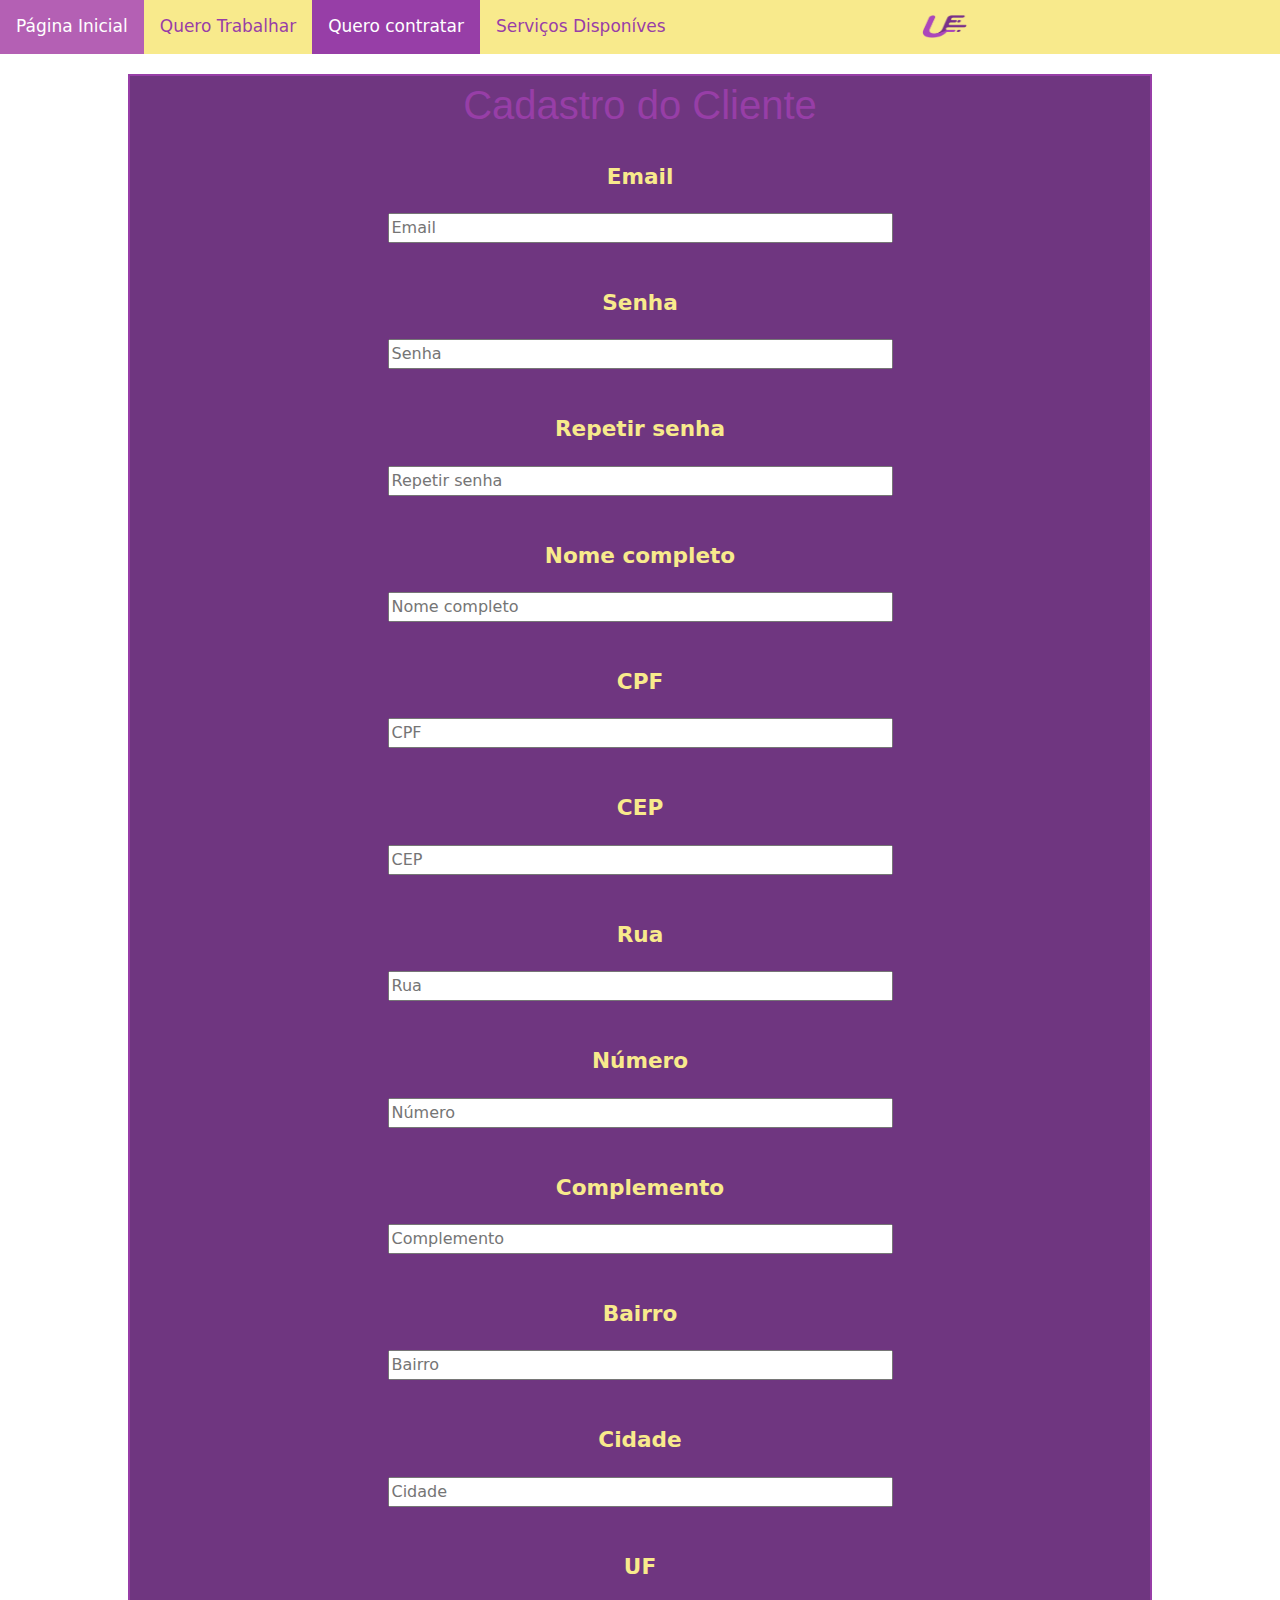
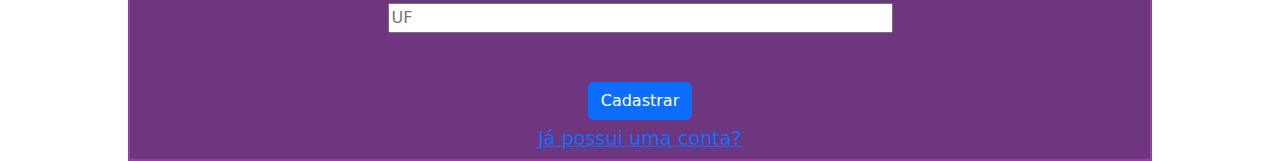
<file: cadastro_user.html>
<!DOCTYPE html>
<html lang="pt-br">

	<head>
		<meta charset="UTF-8">
		<title>UFast Cadastro Cliente</title>
		<link href="style.css" rel="stylesheet" />
		<link rel="stylesheet" href="https://cdnjs.cloudflare.com/ajax/libs/font-awesome/4.7.0/css/font-awesome.min.css">
		<link rel="stylesheet" href="https://cdnjs.cloudflare.com/ajax/libs/font-awesome/4.7.0/css/font-awesome.min.css">
		<link href="https://cdn.jsdelivr.net/npm/bootstrap@5.1.1/dist/css/bootstrap.min.css" rel="stylesheet">
        <script src="https://cdn.jsdelivr.net/npm/bootstrap@5.1.1/dist/js/bootstrap.bundle.min.js"></script>
	</head>
	

	<body>
		<div class="topnav" id="myTopnav">
            <a href="index.html" >Página Inicial</a>
            <a href="login_servico.html">Quero Trabalhar</a>
            <a href="login_user.html" class="active">Quero contratar</a>
            <a href="servicos.html">Serviços Disponíves</a>
            <img class="top" src="ufastfundo.png">
            <a href="javascript:void(0);" class="icon" onclick="myFunction()">
                <i class="fa fa-bars"></i>
            </a>
            </div>

		<div class="login">
			<h1>Cadastro do Cliente</h1><br>
		<form method="get" action="login.php">
			<label><b>Email
			</b>
			</label><br>
			<input type="text" name="email" id="email" placeholder="Email" class="input">
			<br><br>

			<label><b>Senha
			</b>
			</label><br>
			<input class="input" type="Password" name="Senha"  placeholder="Senha">
			<br><br>

			<label><b>Repetir senha
			</b>
			</label><br>
			<input class="input" type="Password" name="Repetir senha" id="Repetir senha" placeholder="Repetir senha">
			<br><br>

			<label><b>Nome completo
			</b>
			</label><br>
			<input class="input" type="text" name="Nome completo" id="Nome completo" placeholder="Nome completo">
			<br><br>

			<label><b>CPF
			</b>
			</label><br>
			<input class="input" type="text" name="CPF" id="CPF" placeholder="CPF">
			<br><br>

			<label><b>CEP
			</b>
			</label><br>
			<input class="input" type="text" name="CEP" id="CEP" placeholder="CEP">
			<br><br>
			
			<label><b>Rua
			</b><br>
			</label><br>
			<input class="input" type="text" name="Rua" id="Rua" placeholder="Rua">
			<br><br>

			<label><b>Número
			</b>
			</label><br>
			<input class="input" type="text" name="Número" id="Número" placeholder="Número">
			<br><br>

			<label><b>Complemento
			</b>
			</label><br>
			<input class="input" type="text" name="Complemento" id="Complemento" placeholder="Complemento">
			<br><br>

			<label><b>Bairro
			</b>
			</label><br>
			<input class="input" type="text" name="Bairro" id="Bairro" placeholder="Bairro">
			<br><br>

			<label><b>Cidade
			</b>
			</label><br>
			<input class="input" type="text" name="Cidade" id="Cidade" placeholder="Cidade">
			<br><br>

			<label><b>UF
			</b>
			</label><br>
			<input class="input" type="text" name="UF" id="UF" placeholder="UF">
			<br><br>
			<button type="button" name="cadastro" class="btn btn-primary">Cadastrar</button><br>
			<a class="link" href="login_user.html">Já possui uma conta?</a>
			<!-- JS do menu responsivo-->
			<script>
				function myFunction() {
				var x = document.getElementById("myTopnav");
				if (x.className === "topnav") {
					x.className += " responsive";
				} else {
					x.className = "topnav";
				}
				}
			</script>
	</body>
</html>
</file>
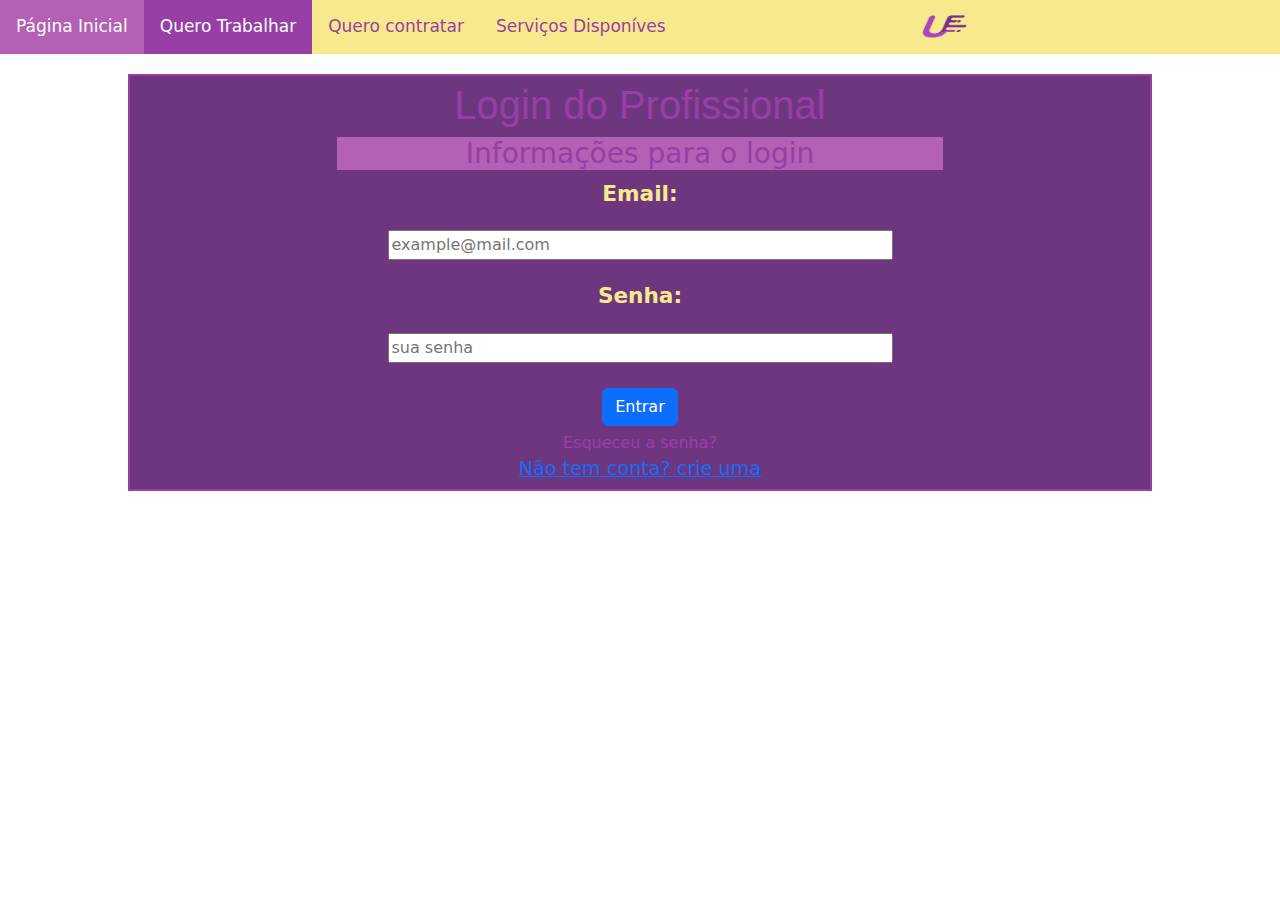
<file: login_servico.html>
<!DOCTYPE html>

<html>
    <head>
        <meta charset="utf-8">
        <meta name="viewport" content="width=device-width, initial-scale=1.0">
        <link rel="stylesheet" href="https://cdnjs.cloudflare.com/ajax/libs/font-awesome/4.7.0/css/font-awesome.min.css">
        <title>UFAST</title>
        <link rel="icon" href="0B0kcKW1.jpg">
        <!-- carregando arquivo interno CSS styles -->
        <link rel="stylesheet" href="style.css">
        <link href="https://cdn.jsdelivr.net/npm/bootstrap@5.1.1/dist/css/bootstrap.min.css" rel="stylesheet">
        <script src="https://cdn.jsdelivr.net/npm/bootstrap@5.1.1/dist/js/bootstrap.bundle.min.js"></script>
    </head>

    <body>
    <div class="topnav" id="myTopnav">
            <a href="index.html" >Página Inicial</a>
            <a href="#" class="active">Quero Trabalhar</a>
            <a href="login_user.html">Quero contratar</a>
            <a href="servicos.html">Serviços Disponíves</a>
            <img class="top" src="ufastfundo.png">
            <a href="javascript:void(0);" class="icon" onclick="myFunction()">
                <i class="fa fa-bars"></i>
            </a>
            </div>
    </div>
        <div class="login center">
            <h1>Login do Profissional</h1>
            <h3>Informações para o login</h3>
            <form href=mailto class="form">
                <Label for="email">Email:</label><br>
                <input type="email" name="email" placeholder="example@mail.com" required="true" class="input"></input><br>
                <label for="senha">Senha:</label><br>
                <input type="password" name="password" placeholder="sua senha" required="true" class="input"></inpu><br>
                <button type="submit" class="btn btn-primary">Entrar</button>
            </form>
            <div>Esqueceu a senha?</div>
            <a class="link" href="signup.html">Não tem conta? crie uma</a>
        </div>
        <script>
            function myFunction() {
            var x = document.getElementById("myTopnav");
            if (x.className === "topnav") {
                x.className += " responsive";
            } else {
                x.className = "topnav";
            }
            }
        </script>
    </body>
</html>
</file>
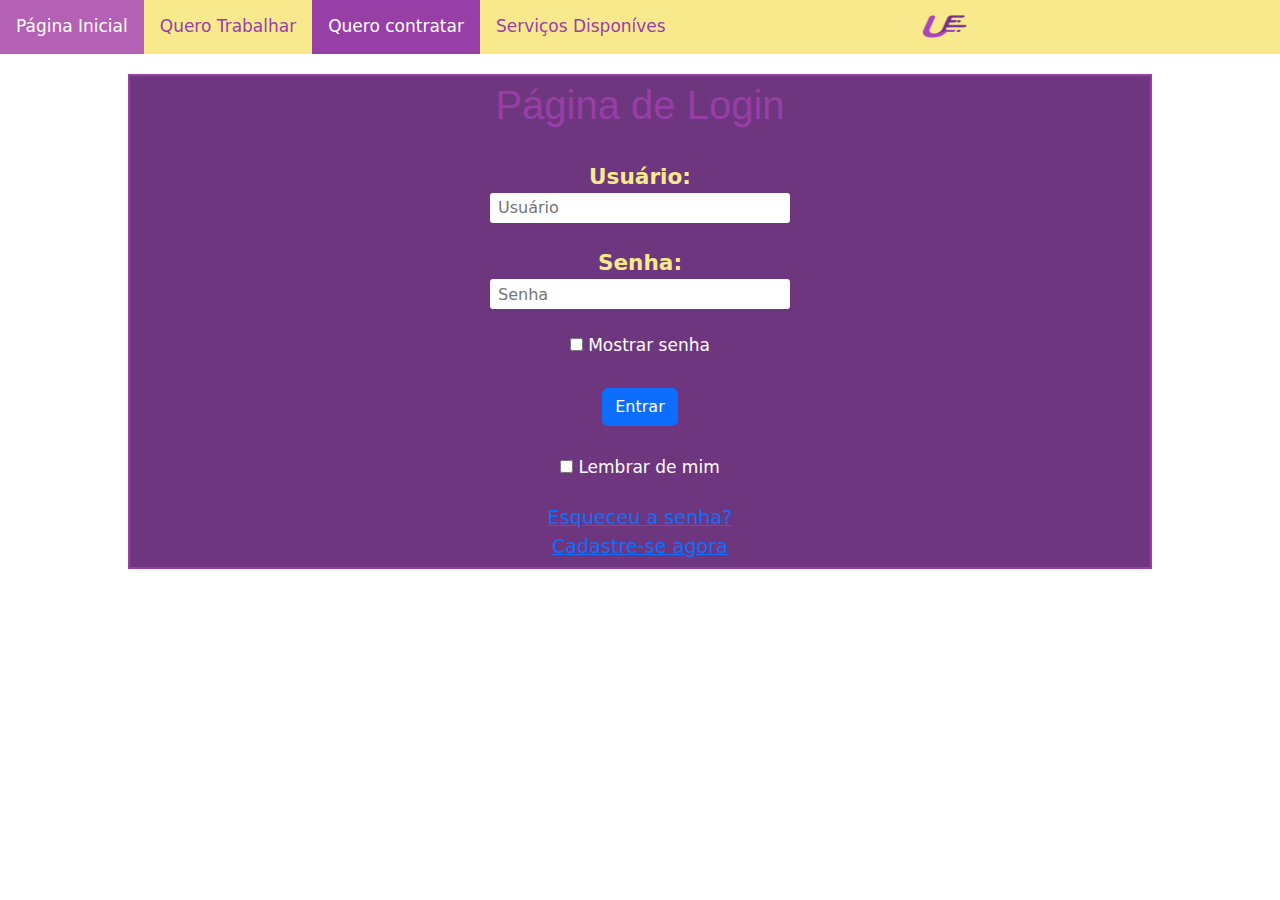
<file: login_user.html>
<!DOCTYPE html>
<html lang="pt-br">

	<head>
	    <meta charset="utf-8">
        <meta name="viewport" content="width=device-width, initial-scale=1.0">
        <link rel="stylesheet" href="https://cdnjs.cloudflare.com/ajax/libs/font-awesome/4.7.0/css/font-awesome.min.css">
        <title>Ufast</title>
        <link rel="icon" href="0B0kcKW1.jpg">
        <!-- carregando arquivo interno CSS styles -->
        <link rel="stylesheet" href="style.css">
        <link href="https://cdn.jsdelivr.net/npm/bootstrap@5.1.1/dist/css/bootstrap.min.css" rel="stylesheet">
        <script src="https://cdn.jsdelivr.net/npm/bootstrap@5.1.1/dist/js/bootstrap.bundle.min.js"></script>
	</head>

	<body>
        <div class="topnav" id="myTopnav">
            <a href="index.html" >Página Inicial</a>
            <a href="login_servico.html" >Quero Trabalhar</a>
            <a href="login_user.html" class="active">Quero contratar</a>
            <a href="servicos.html">Serviços Disponíves</a>
			<img class="top" src="ufastfundo.png">
            <a href="javascript:void(0);" class="icon" onclick="myFunction()">
                <i class="fa fa-bars"></i>
            </a>
            </div>
		
		<div class="login">
        <h1>Página de Login</h1><br>
		<form method="get" action="login.php">
			<label><b>Usuário:
			</b>
			</label><br>
			<input type="text" name="Usuario" id="Usuario" placeholder="Usuário">
			<br><br>

			<label><b>Senha:    
        		</b>    
        		</label><br>    
        		<input type="Password" name="Senha" id="Senha" placeholder="Senha">    
        		<br><br>

        		<input type="checkbox" id="mostrar_senha">    
        		<span>Mostrar senha</span> 
			<br><br>
  
				<button type="button" name="entrar" class="btn btn-primary">Entrar</button><br>
      
        		<br>
   
        		<input type="checkbox" id="lembrar">    
        		<span>Lembrar de mim</span>    
        		<br><br>
 
			<a href="#">Esqueceu a senha?</a> 
			<br>
   
        		<a class="link" href="cadastro_user.html">Cadastre-se agora</a>    
    		</form>     
		</div>  

        <!-- JS do menu responsivo-->
        			<script>
				function myFunction() {
				var x = document.getElementById("myTopnav");
				if (x.className === "topnav") {
					x.className += " responsive";
				} else {
					x.className = "topnav";
				}
				}
			</script>
	</body>    
</html>
</file>
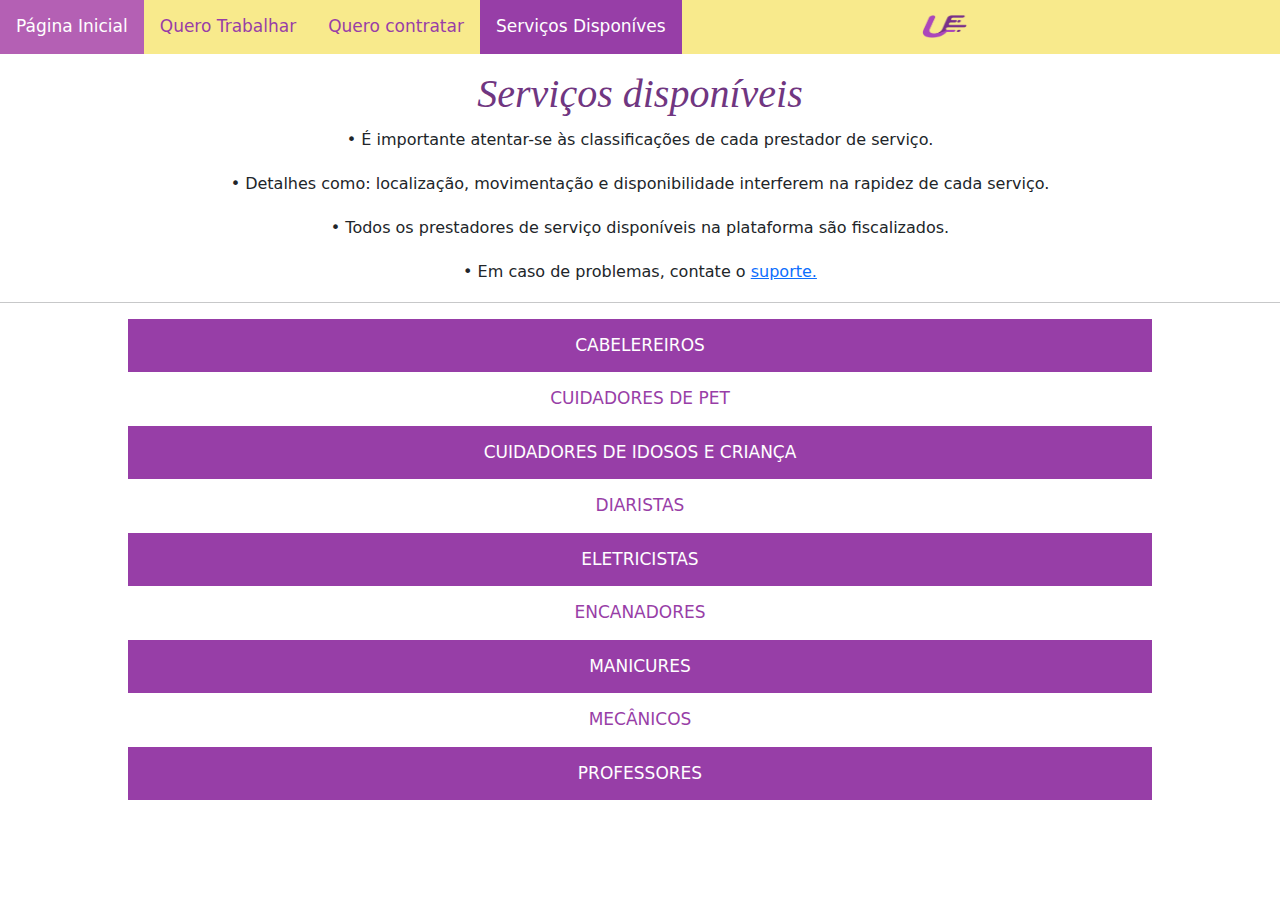
<file: servicos.html>
<!DOCTYPE html>
<html lang="pt-br">
    <head>
        <meta charset="utf-8">
        <meta name="viewport" content="width=device-width, initial-scale=1.0">
        <link rel="stylesheet" href="https://cdnjs.cloudflare.com/ajax/libs/font-awesome/4.7.0/css/font-awesome.min.css">
        <title>Ufast</title>
        <link rel="icon" href="0B0kcKW1.jpg">
        <!-- carregando arquivo interno CSS styles -->
        <link rel="stylesheet" href="style.css">
        <link href="https://cdn.jsdelivr.net/npm/bootstrap@5.1.1/dist/css/bootstrap.min.css" rel="stylesheet">
        <script src="https://cdn.jsdelivr.net/npm/bootstrap@5.1.1/dist/js/bootstrap.bundle.min.js"></script>
    </head>

    <body>
    <div class="topnav" id="myTopnav">
            <a href="index.html">Página Inicial</a>
            <a href="login_servico.html">Quero Trabalhar</a>
            <a href="login_user.html">Quero contratar</a>
            <a href="servicos.html" class="active">Serviços Disponíves</a>
            <img class="top" src="ufastfundo.png" alt="logo">
            <a href="javascript:void(0);" class="icon" onclick="myFunction()">
                <i class="fa fa-bars"></i>
            </a>
            </div>
    </div>
    <p></p>
    <h1 style="color: #703681; font-style: oblique; font-family: Stealdream;"> Serviços disponíveis </h1>
    <p class="centerr"> • É importante atentar-se às classificações de cada prestador de serviço.</p>
    <p class="centerr"> • Detalhes como: localização, movimentação e disponibilidade interferem na rapidez de cada serviço.</p>
    <p class="centerr"> • Todos os prestadores de serviço disponíveis na plataforma são fiscalizados.</p>
    <p class="centerr"> • Em caso de problemas, contate o <a href= "suporte.html">suporte.</a></p>
    <p></p>
    <hr>
    <p></p>
    <div class="servicesop" id="myToppnav">
            <a href="#" class="active">CABELEREIROS</a>
            <a href="#">CUIDADORES DE PET</a>
            <a href="#" class="active">CUIDADORES DE IDOSOS E CRIANÇA</a>
            <a href="#">DIARISTAS</a>
            <a href="#" class="active">ELETRICISTAS</a>
            <a href="#">ENCANADORES</a>
            <a href="#" class="active">MANICURES</a>
            <a href="#">MECÂNICOS</a>
            <a href="#" class="active">PROFESSORES</a>
            </div>
            			<!-- JS do menu responsivo-->
			<script>
				function myFunction() {
				var x = document.getElementById("myTopnav");
				if (x.className === "servicesop") {
					x.className += " responsive";
				} else {
					x.className = "servicesop";
				}
				}
			</script>
    </div>
    </body>
</file>
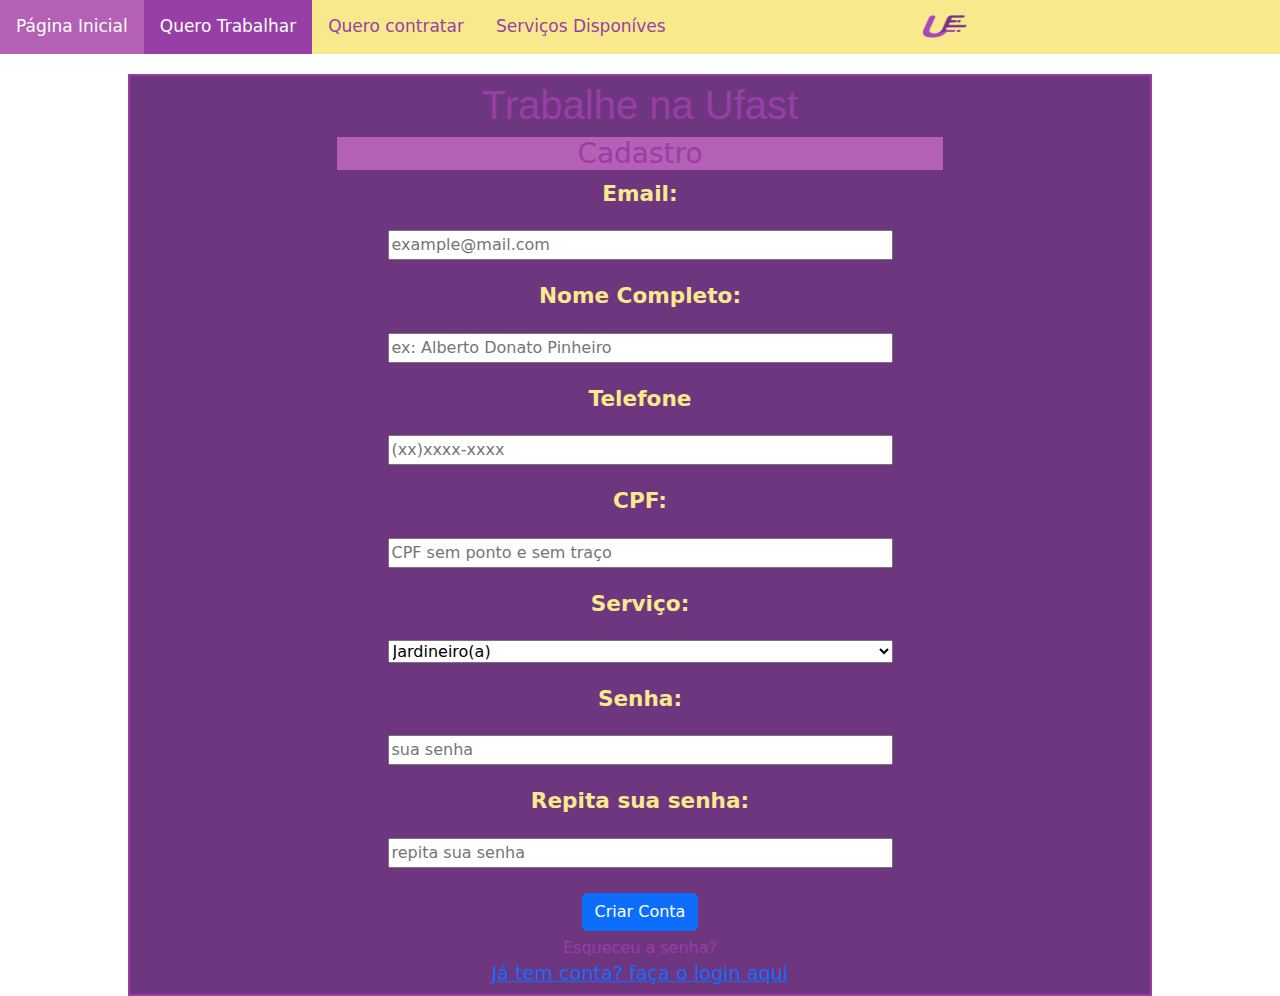
<file: signup.html>
<!DOCTYPE html>

<html>
    <head>
        <meta charset="utf-8">
        <meta name="viewport" content="width=device-width, initial-scale=1.0">
        <link rel="stylesheet" href="https://cdnjs.cloudflare.com/ajax/libs/font-awesome/4.7.0/css/font-awesome.min.css">
        <title>UFAST</title>
        <link rel="icon" href="0B0kcKW1.jpg">
        <!-- carregando arquivo interno CSS styles -->
        <link rel="stylesheet" href="style.css">
        <link href="https://cdn.jsdelivr.net/npm/bootstrap@5.1.1/dist/css/bootstrap.min.css" rel="stylesheet">
        <script src="https://cdn.jsdelivr.net/npm/bootstrap@5.1.1/dist/js/bootstrap.bundle.min.js"></script>
    </head>

    <body>
    <div class="topnav" id="myTopnav">
            <a href="index.html" >Página Inicial</a>
            <a href="#" class="active">Quero Trabalhar</a>
            <a href="login_user.html">Quero contratar</a>
            <a href="servicos.html">Serviços Disponíves</a>
            <img class="top" src="ufastfundo.png">
            <a href="javascript:void(0);" class="icon" onclick="myFunction()">
                <i class="fa fa-bars"></i>
            </a>
            </div>
    </div>
        <div class="login center">
            <h1>Trabalhe na Ufast</h1>
            <h3>Cadastro</h3>
            <form href=mailto class="form">
                <Label for="email">Email:</label><br>
                <input type="email" name="email" placeholder="example@mail.com" required="true" class="input"></input><br>
                <Label for="name">Nome Completo:</label><br>
                <input type="text" name="name" placeholder="ex: Alberto Donato Pinheiro" required="true" class="input"></input><br>
                <Label for="phone_number">Telefone</label><br>
                <input type="number" name="phone_number" placeholder="(xx)xxxx-xxxx" required="true" class="input"></input><br>
                <Label for="cpf">CPF:</label><br>
                <input type="number" name="cpf" placeholder="CPF sem ponto e sem traço" required="true" class="input"></input><br>
                <Label for="service">Serviço:</label><br>
                <select type="email" name="email" placeholder="example@mail.com" required="true" class="input">
                    <option>Jardineiro(a)</option>
                    <option>Mecânico(a)/Carro</option>
                    <option>Mecânico(a)/Refrigeração</option>
                    <option>Diarista</option>
                    <option>Montador(a) de móveis</option>
                    <option>Pintor(a)</option>
                    <option>Mestre de obra</option>
                    <option>Encanador(a)</option>
                    <option>Eletricista</option>
                    <option>Cuidador(a)</option>
                    <option>Cuidador(a) de pets</option>
                    <option>Fotógrafo(a)</option>
                    <option>Professor(a) de matemática</option>
                    <option>Professor(a) de inglês</option>
                    <option>Professor(a) de química</option>
                    <option>Professor(a) de física</option>
                    <option>Professor(a) de redação</option>
                </select><br>
                <label for="password">Senha:</label><br>
                <input type="password" name="password" placeholder="sua senha" required="true" class="input"></inpu><br>
                <label for="check password">Repita sua senha:</label><br>
                <input type="password" name="check password" placeholder="repita sua senha" required="true" class="input"></inpu><br>
                <button type="submit" class="btn btn-primary">Criar Conta</button>
            </form>
            <div>Esqueceu a senha?</div>
            <a class="link" href="login_servico.html">Já tem conta? faça o login aqui</a>
        </div>
        <script>
            function myFunction() {
            var x = document.getElementById("myTopnav");
            if (x.className === "topnav") {
                x.className += " responsive";
            } else {
                x.className = "topnav";
            }
            }
        </script>
    </body>
</html>
</file>
<file: style.css>
/* Place your CSS styles in this file */

h1 {
    text-align: center;
    font-family: "Source Sans Pro", sans-serif;
    font-weight: normal;
    color: #F8F1F8;
    font-style: bold;
    font-weight: 900;
}
.texto {
    align-self: center;
    text-align: center;
    font-weight: normal;
    margin-left: 10%;
    margin-right: 10%;
    text-align: justify;
}
.servicos {
    margin-left: 40%;
}
.primeira{
    margin-left: 10%;
}
.seguinte {
    margin-left: 1%;
}
.top {
    width: 1.2cm;
    height: 0.6cm;
    margin-left: 240px;
    margin-top: 15px;
    margin-bottom: 4px;
}
img {
    width: 18.95%;
    height: 7cm;
    align-items: center;
}
h3{
    color:#fff;
    margin-left: 20%;
    margin-right: 20%;
    background-color: rgb(180, 96, 180);
}
body {
    background-color: #fff;
    background-size: cover;
    font-family: Arial, Helvetica, sans-serif;
    margin: 0;
}
.center{
    border: 2.5px solid #FFFF00;
    text-align: center;
}
.centerr{
    border: 2.5px solid #fff;
    text-align: center;
}
.login{
    text-align: center;
    align-self: center;
    padding: 5px;
    margin-top: 20px;
    margin-left: 10%;
    margin-right: 10%;
    background-color: #6F3680;
    width: 80%;
    height: 80%;
    border: 2px solid;
    color: #973EA7;
    min-width: 0px;          
}
.login a{
    font-size: 1.2em;
}
.login a:hover{
    background-color: white;
    font-weight: 700;
}
.login_user{  
        width: 382px;  
        overflow: hidden;  
        margin: auto;  
        margin: 20 0 0 450px;  
        padding: 80px;  
        background: #703681;  
        border-radius: 15px ;           
}
#Usuario{  
	width: 300px;  
	height: 30px;  
	border: none;  
	border-radius: 3px;  
	padding-left: 8px;  
}
#Senha{  
	width: 300px;  
	height: 30px;  
	border: none;  
	border-radius: 3px;  
	padding-left: 8px;     
}
#login{  
	width: 300px;  
	height: 30px;  
	border: none;  
	border-radius: 17px;  	
	padding-left: 7px;  
	color: blue;    
} 

span{  
	color: white;  
	font-size: 17px;  
}
label{
    font-size: 1.35em;
    font-weight: 800;
    color: #F8EA8C;
}
.logo{
    margin-left: 50px;
}
.input{
    margin: 20px;
    width: 50%;
}
.btn { 
    margin: 5px;
}
.topnav {
overflow: hidden;
background-color: #F8EA8C;
}

.topnav a {
float:left;
display: block;
color: #983EA7;
text-align: center;
padding: 14px 16px;
text-decoration: none;
font-size: 17px;
}

.topnav a:hover {
background-color: rgb(180, 96, 180);
color: white;
}

.topnav a.active {
background-color: #973EA7;
color: white;
}

.topnav .icon {
display: none;
}

@media screen and (max-width: 600px) {
.topnav a:not(:first-child) {display: none;}
.topnav a.icon {
    float: right;
    display: block;
}
}

@media screen and (max-width: 600px) {
.topnav.responsive {position: relative;}
.topnav.responsive .icon {
    position: absolute;
    right: 0;
    top: 0;
}
.topnav.responsive a {
    float: none;
    display: block;
    text-align: left;
}
.active{
    padding-top:5px;
    padding-bottom: 5px;
    font-size: 1.2em;
    margin-top:10px;
    margin-bottom: 10px;
    margin-left: 2px;
    margin-right: 2px;
    background-color: white;
    color: purple;
}
.link{
    font-size: 2.0em;
}
.link :hover{
    background-color: white;
    
}
a:hover{
    background-color: white;
    color: purple;
}
footer {
    padding:5px;
    background: #F8EA8C;
    color: #703681;
    text-align: center;
    }
.ano {
    text-align: right;
    }
}
.servicesop {
overflow: center;
margin-left: 10%;
margin-right: 10%;
}

.servicesop a {
float: center;
display: block;
color: #983EA7;
text-align: center;
padding: 14px 16px;
text-decoration: none;
font-size: 17px;
}

.servicesop a:hover {
background-color: rgb(180, 96, 180);
color: white;
}

.servicesop a.active {
background-color: #973EA7;
color: white;
}

.servicesop .icon {
display: none;
}
.servicesop.responsive a {
    float: none;
    display: block;
    text-align: left;
}
</file>
